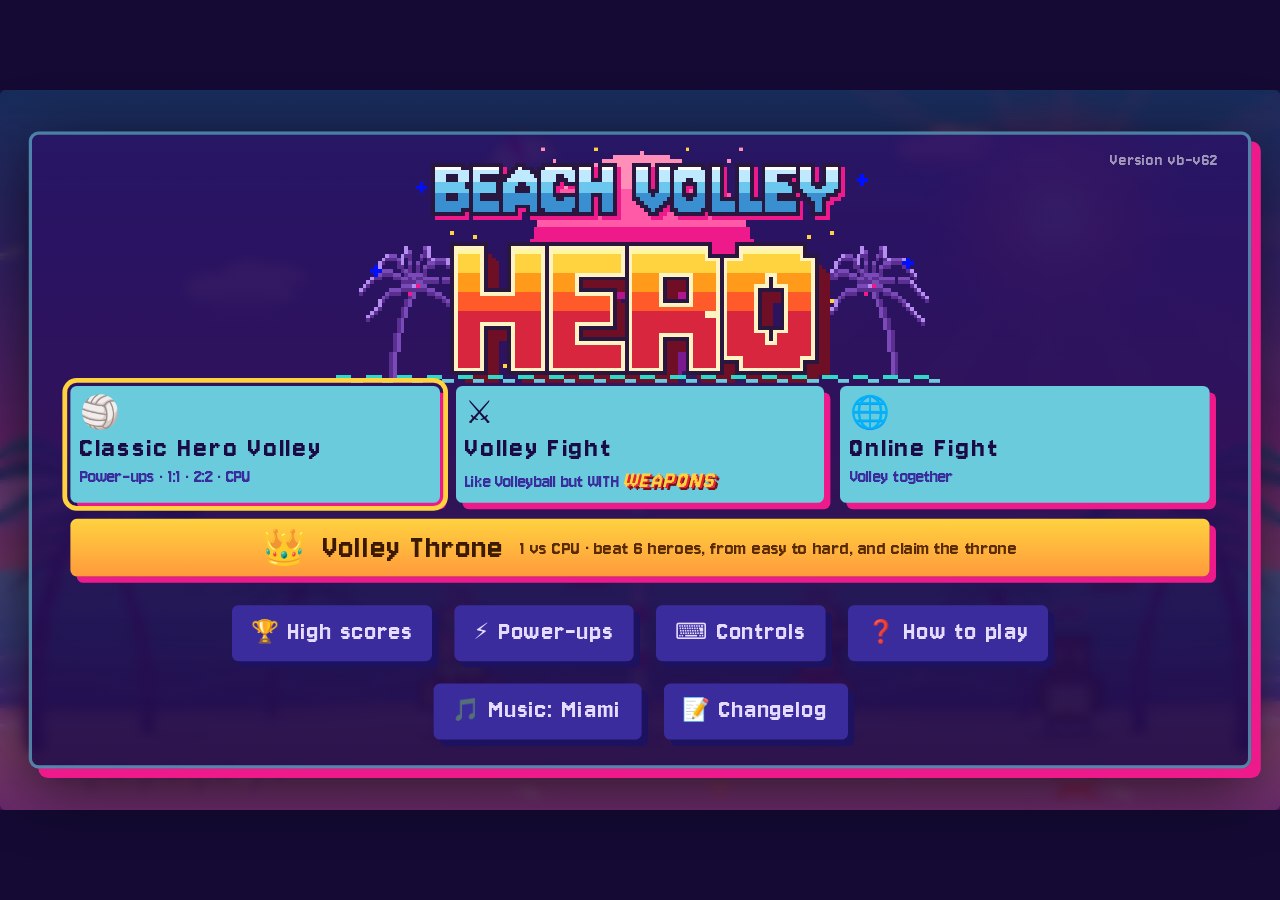
<file: index.html>
<!DOCTYPE html>
<html lang="en">
<head>
<meta charset="utf-8">
<meta name="viewport" content="width=device-width, initial-scale=1, viewport-fit=cover">
<title>Beach Volley Hero</title>
<meta name="theme-color" content="#2b1068">
<link rel="manifest" href="manifest.webmanifest">
<link rel="icon" href="icons/icon.svg" type="image/svg+xml">
<link rel="apple-touch-icon" href="icons/icon-192.png">
<link rel="stylesheet" href="style.css">
</head>
<body>
<div id="stage">
  <canvas id="game" width="800" height="450"></canvas>

  <!-- Main menu -->
  <div id="menu" class="overlay">
    <div class="panel">
      <h1><img src="icons/logo.png" alt="Beach Volley Hero" width="640" height="248"></h1>
      <div class="modes">
        <button data-rules="classic"><span class="mi">🏐</span><b>Classic Hero Volley</b><small>Power-ups · 1:1 · 2:2 · CPU</small></button>
        <button data-rules="fight"><span class="mi">⚔️</span><b>Volley Fight</b><small>Like Volleyball but WITH <span class="hot">WEAPONS</span></small></button>
        <button id="btnOnline"><span class="mi">🌐</span><b>Online Fight</b><small>Volley together</small></button>
        <button id="btnThrone" class="throne"><span class="mi">👑</span><b>Volley Throne</b><small>1 vs CPU · beat 6 heroes, from easy to hard, and claim the throne</small></button>
      </div>
      <div class="row">
        <button id="btnScores" class="ghost">🏆 High scores</button>
        <button id="btnPowerups" class="ghost">⚡ Power-ups</button>
        <button id="btnControls" class="ghost">⌨ Controls</button>
        <button id="btnHowto" class="ghost">❓ How to play</button>
        <button id="btnInstall" class="ghost" hidden>⬇ Install</button>
      </div>
      <div class="row"><button id="btnMusic" class="ghost">🎵 Music: Miami</button><button id="btnChangelog" class="ghost">📝 Changelog</button></div>
      <div id="padBadge" class="padstatus" hidden></div>
      <div id="buildInfo" class="build"></div>
    </div>
  </div>

  <!-- Mode select (Classic Hero Volley / Volley Fight) -->
  <div id="modeSel" class="overlay" hidden>
    <div class="panel">
      <h2 id="modeTitle">Classic Hero Volley</h2>
      <p class="sub" id="modeSub"></p>
      <div class="modes">
        <button data-mode="duel"><span class="mi">🥊</span><b>1 : 1</b><small>Local duel</small></button>
        <button data-mode="team"><span class="mi">🤝</span><b>2 : 2</b><small>Team vs CPU</small></button>
        <button data-mode="solo"><span class="mi">🤖</span><b>1 vs CPU</b><small>Play solo</small></button>
      </div>
      <div class="opts">
        <div class="opt"><span>CPU level</span>
          <select id="level" hidden><option value="easy">Easy</option><option value="normal" selected>Normal</option><option value="hard">Hard</option></select>
          <div class="seg" data-for="level"></div>
        </div>
        <div class="opt"><span>Points to win</span>
          <select id="target" hidden><option value="5">5</option><option value="11" selected>11</option><option value="15">15</option></select>
          <div class="seg" data-for="target"></div>
        </div>
      </div>
      <div class="row"><button id="btnModeBack" class="ghost">Back</button></div>
    </div>
  </div>

  <!-- Player names / hero select -->
  <div id="setup" class="overlay" hidden>
    <div class="panel" id="setupPanel">
      <h2 id="setupTitle">Choose your hero</h2>
      <div class="fields cols" id="setupFields">
        <div id="row1" class="pcard c1">
          <div class="pbanner"><b id="lbl1">Player 1</b><small id="hint1"></small></div>
          <div class="pname"><canvas class="prev" id="prev1" width="36" height="36"></canvas>
            <input id="name1" maxlength="12" autocomplete="off" spellcheck="false" placeholder="Name"></div>
          <div class="look" id="look1"></div>
        </div>
        <div id="row2" class="pcard c2">
          <div class="pbanner"><b id="lbl2">Player 2</b><small id="hint2"></small></div>
          <div class="pname"><canvas class="prev" id="prev2" width="36" height="36"></canvas>
            <input id="name2" maxlength="12" autocomplete="off" spellcheck="false" placeholder="Name"></div>
          <div class="look" id="look2"></div>
        </div>
      </div>
      <div class="row">
        <button id="btnStart">Fight!</button>
        <button id="btnSetupBack" class="ghost">Back</button>
      </div>
    </div>
  </div>

  <!-- Stage select (step after the hero select) -->
  <div id="stageSel" class="overlay" hidden>
    <div class="panel">
      <h2>Choose the stage</h2>
      <div class="stages" id="stageTiles">
        <button type="button" data-stage="beach" data-k="stage:beach"><canvas class="sp" width="200" height="112"></canvas><b>Beach</b><small>The classic</small></button>
        <button type="button" data-stage="moon" data-k="stage:moon"><canvas class="sp" width="200" height="112"></canvas><b>Moon Station</b><small>Low gravity</small></button>
        <button type="button" data-stage="water" data-k="stage:water"><canvas class="sp" width="200" height="112"></canvas><b>Underwater</b><small>Slow and heavy</small></button>
        <button type="button" data-stage="doner" data-k="stage:doner"><canvas class="sp" width="200" height="112"></canvas><b>Döner Shop</b><small>Spit as the net</small></button>
        <button type="button" data-stage="hole" data-k="stage:hole"><canvas class="sp" width="200" height="112"></canvas><b>Black Hole Arena</b><small>Pulls the ball</small></button>
        <button type="button" data-stage="random" data-k="stage:random"><canvas class="sp" width="200" height="112"></canvas><b>Random</b><small>Surprise me</small></button>
      </div>
      <div class="row">
        <button id="btnStageGo">Fight!</button>
        <button id="btnStageBack" class="ghost">Back</button>
      </div>
    </div>
  </div>

  <!-- Online lobby -->
  <div id="online" class="overlay" hidden>
    <div class="panel small-panel">
      <h2>🌐 Online 1 : 1</h2>
      <div class="fields single" id="onFields">
        <div class="pcard c1">
          <div class="pbanner"><b>You</b><small>A D · W · Ctrl (or arrow keys)</small></div>
          <div class="pname"><canvas class="prev" id="prevOn" width="36" height="36"></canvas>
            <input id="onName" maxlength="12" autocomplete="off" spellcheck="false" placeholder="Name"></div>
          <div class="look" id="onLook"></div>
        </div>
      </div>
      <div id="onChoose">
        <div class="opts">
          <div class="opt"><span>Rules</span>
            <select id="onRules" hidden><option value="classic">Classic</option><option value="fight" selected>Volley Fight</option></select>
            <div class="seg" data-for="onRules"></div>
          </div>
          <div class="opt"><span>Points to win</span>
            <select id="onTarget" hidden><option value="5">5</option><option value="11" selected>11</option><option value="15">15</option></select>
            <div class="seg" data-for="onTarget"></div>
          </div>
          <div class="opt"><span>Stage</span>
            <select id="onStage" hidden><option value="beach">Beach</option><option value="moon">Moon</option><option value="water">Water</option><option value="doner">Döner</option><option value="hole">Hole</option><option value="random">Random</option></select>
            <div class="seg" data-for="onStage"></div>
          </div>
        </div>
        <div class="row">
          <button id="btnCreate">Create room</button>
          <input id="onCodeIn" class="codein" maxlength="4" autocomplete="off" spellcheck="false" placeholder="CODE">
          <button id="btnJoin">Join</button>
        </div>
      </div>
      <div id="onWait" hidden>
        <div class="bigcode" id="onCode">····</div>
        <div class="row"><button id="btnShare" class="ghost">Share invite link</button></div>
      </div>
      <p id="onStatus" class="sub"></p>
      <div class="row"><button id="btnOnBack" class="ghost">Back</button></div>
    </div>
  </div>

  <!-- High scores -->
  <div id="scores" class="overlay" hidden>
    <div class="panel">
      <h2>🏆 High scores</h2>
      <p class="sub">Wins against the CPU · points = lead × 100 × level factor + longest rally × 10</p>
      <ol id="scoreList"></ol>
      <p id="duelStats" class="sub"></p>
      <div class="row">
        <button id="btnScoresBack">Back</button>
        <button id="btnScoresClear" class="ghost">Reset</button>
      </div>
    </div>
  </div>

  <!-- Power-up overview -->
  <div id="powerups" class="overlay" hidden>
    <div class="panel">
      <h2>⚡ Power-ups</h2>
      <p class="sub">Every 30 s each player gets one falling from the sky – catch it (max. 3 stored), then press Ctrl (phone: the ⚡ button) to use it.</p>
      <div id="puList" class="pulist"></div>
      <div class="row"><button id="btnPowerupsBack">Back</button></div>
    </div>
  </div>

  <!-- Controls -->
  <div id="controls" class="overlay" hidden>
    <div class="panel">
      <h2>⌨ Controls</h2>
      <div class="keys">
        <div><b>Player 1</b> <kbd>A</kbd><kbd>D</kbd> move · <kbd>W</kbd> jump · <kbd>Ctrl</kbd> power-up / weapon</div>
        <div><b>Player 2</b> <kbd>←</kbd><kbd>→</kbd> move · <kbd>↑</kbd> jump · <kbd>Right Ctrl</kbd> power-up / weapon</div>
        <div><b>1 vs CPU</b> WASD <i>or</i> arrow keys</div>
        <div><b>📱 Phone / tablet</b> on-screen buttons while you play: <kbd>◀</kbd><kbd>▶</kbd> move · <kbd>▲</kbd> jump · <kbd>⚡</kbd> use power-up · <kbd>⏸</kbd> menu. They always control Player 1 – hold the phone sideways.</div>
        <div><b>🎮 Controller</b> <span id="padState" class="padstate"></span><br><kbd>Left stick</kbd> / <kbd>D-pad</kbd> move · <kbd>A</kbd> jump · <kbd>RT</kbd> (or <kbd>RB</kbd>) power-up / weapon · <kbd>Start</kbd> pause menu (Resume / Quit to menu) · <kbd>Select</kbd> pause menu with “Quit to menu” ready. In menus: stick / D-pad move, <kbd>A</kbd> select, <kbd>B</kbd> back. Controller 1 plays Player 1, controller 2 plays Player 2.</div>
        <div class="small"><kbd>Shift</kbd> works instead of Ctrl (Ctrl+W closes the browser tab!).</div>
        <div class="small"><kbd>P</kbd> / <kbd>Esc</kbd> pause · <kbd>M</kbd> all sound · <kbd>N</kbd> music · <kbd>F</kbd> fullscreen · <kbd>1</kbd>–<kbd>3</kbd> pick in the menus · arrow keys + Enter move through all menus</div>
      </div>
      <div class="row"><button id="btnControlsBack">Back</button></div>
    </div>
  </div>

  <!-- Änderungsprotokoll (deutsch, per Dreifachklick auf die Version im Hauptmenü) -->
  <div id="changelog" class="overlay" hidden>
    <div class="panel">
      <h2>🛠 Änderungsprotokoll</h2>
      <div id="changelogBody" class="clog"></div>
      <div class="row"><button id="btnChangelogBack" class="ghost">Zurück</button></div>
    </div>
  </div>

  <!-- How to play -->
  <div id="howto" class="overlay" hidden>
    <div class="panel">
      <h2>❓ How to play</h2>
      <ul class="howto">
        <li><b>Goal:</b> be the first team to reach the target score (5, 11 or 15 – your choice in the menu).</li>
        <li><b>Serve scoring:</b> only the serving team scores. If the other team wins the rally, it is a side-out and they serve next.</li>
        <li><b>A rally ends</b> when the ball touches the sand on one side. The team on the other side wins it.</li>
        <li><b>Three touches:</b> each team may hit the ball up to 3 times in a row. A 4th touch is a fault.</li>
        <li><b>Somersault:</b> press jump again while you are in the air for a flip – once per jump, then you have to touch the ground again. A ball you hit during the somersault flies straight at your opponents.</li>
        <li><b>Serve:</b> the ball hangs in the air for a moment and then drops by itself – but you can hit it right away.</li>
        <li><b>Modes:</b> 1 : 1 on one keyboard, 2 : 2 with two humans against two CPU heroes, or 1 : 1 against the CPU (Easy / Normal / Hard).</li>
        <li><b>Phone:</b> play sideways. Use the buttons at the bottom: ◀ ▶ to move, ▲ to jump, ⚡ for power-ups, ⏸ for the menu. Add the game to your home screen (Install) for full screen.</li>
        <li><b>Figures:</b> before each match pick your name, hero (Pixel Hero, Cyborg, Cowboy, Ninja, Kebabi the doner kebab, Adventurer, Santa, McRib the burger, Transformer the car, Cloudy the thundercloud, Gagari the astronaut or Kindi the chocolate bar) and colour (swimwear, paint or wrapper).</li>
        <li><b>Stages:</b> pick the arena after choosing your hero (or Random). <b>Beach</b> is the classic. <b>Moon Station</b> has low gravity – long, floaty jumps and rallies. <b>Underwater</b> is slow and heavy: everything moves more slowly and the ball drifts. <b>Döner Shop</b> has the same physics as the beach – the net is a rotating doner spit and a chef slices away next to it. <b>Black Hole Arena</b> has a black hole above the net that gently pulls the ball towards it. In the Volley Throne the first five rounds use random stages and the final is fought in the Black Hole Arena.</li>
        <li><b>Online:</b> one player creates a room and shares the 4-letter code (or the invite link), the other joins. The host's browser runs the game, so the host should keep the tab in the foreground.</li>
        <li><b>Power-ups:</b> every 30 s each player gets one falling from the sky. Catch it with your hero (3 can be stored), then press Ctrl to use it. See the Power-ups page for what they do.</li>
        <li><b>Volley Throne:</b> a single-player climb in Volley Fight rules. You face 6 random heroes one after another, each CPU stronger than the last (first to 5 points, the final first to 7). Lose a fight and you start again from the bottom – win all six and you claim the throne.</li>
        <li><b>Volley Fight:</b> choose “Volley Fight” under Rules. Every hero has a weapon – two kinds. <b>Melee</b> – press the special key (Ctrl / ⚡) to swing; the weapon aims at the ball by itself and, if the ball is in reach, smashes it away faster than a normal hit (one of your 3 touches). Each weapon differs: Pixel Hero's <b>sword</b> is the all-rounder, Kebabi's <b>doner knife</b> and the Ninja's <b>katana</b> are the fastest and flattest with a short recharge, the Adventurer's <b>lasso</b> reaches very far and lobs the ball high, Santa's <b>birch rod</b> makes the ball dip steeply behind the net, Kindi's <b>baseball bat</b> hits as flat and fast as the katana, and the Transformer <b>kicks</b> the ball up and forward from below. <b>Ranged</b> (Cyborg shotgun: 3 pellets, slow to reload · Cowboy revolver: 1 bullet, fires again quickly · McRib's <b>gherkin cannon</b>: slices that bend the ball · Gagari's <b>black hole cannon</b>: a hit makes the ball vanish and drop from the sky at a random spot on the opponents' side): the weapon <i>auto-aims</i> at the ball: press the special key to fire at it (Cloudy: lightning in all directions). Shots fly over the net. A hit speeds up a ball that is flying to your opponents and slows down one that is coming at you; shots are not touches. <b>Cloudy</b> is the exception: no aiming – one key press sends lightning bolts in all directions at once, and they bend the ball. Weapons need time to recharge (bar under the name). There are no power-ups in this mode.</li>
        <li><b>High scores:</b> wins against the CPU count – points = lead × 100 × level factor + longest rally × 10.</li>
      </ul>
      <div class="row"><button id="btnHowtoBack">Back</button></div>
    </div>
  </div>

  <!-- Touch controls (phones / tablets) -->
  <div id="touch" hidden>
    <div class="tgroup tl">
      <button class="tb" data-k="TouchLeft" aria-label="Move left"><span>◀</span><small>LEFT</small></button>
      <button class="tb" data-k="TouchRight" aria-label="Move right"><span>▶</span><small>RIGHT</small></button>
    </div>
    <button class="tb tp" id="btnTouchPause" aria-label="Menu"><span>⏸</span></button>
    <div class="tgroup tr">
      <button class="tb" data-k="TouchSpecial" aria-label="Use power-up"><span>⚡</span><small>POWER-UP</small></button>
      <button class="tb big" data-k="TouchJump" aria-label="Jump"><span>▲</span><small>JUMP</small></button>
    </div>
  </div>

  <!-- Pause -->
  <div id="pause" class="overlay" hidden>
    <div class="panel small-panel">
      <h2 id="pauseTitle">Paused</h2>
      <div class="row">
        <button id="btnResume">Resume</button>
        <button id="btnQuit" class="ghost">Quit to menu</button>
      </div>
      <p class="sub padhint">🎮 Start / B: resume · A: select</p>
    </div>
  </div>

  <!-- Match over -->
  <div id="over" class="overlay" hidden>
    <div class="panel small-panel">
      <h2 id="overTitle"></h2>
      <p id="overInfo" class="sub"></p>
      <p id="overQuote" class="quote"></p>
      <p id="overRank" class="rank"></p>
      <div class="row">
        <button id="btnAgain">Play again</button>
        <button id="btnMenu" class="ghost">Menu</button>
      </div>
    </div>
  </div>
</div>
<div id="rotate">↻ Turn your phone sideways for a bigger game</div>
<script src="vendor/peerjs.min.js"></script>
<script src="engine.js"></script>
<script src="scene.js"></script>
<script src="net.js"></script>
<script src="version.js"></script>
<script src="app.js"></script>
</body>
</html>
</file>
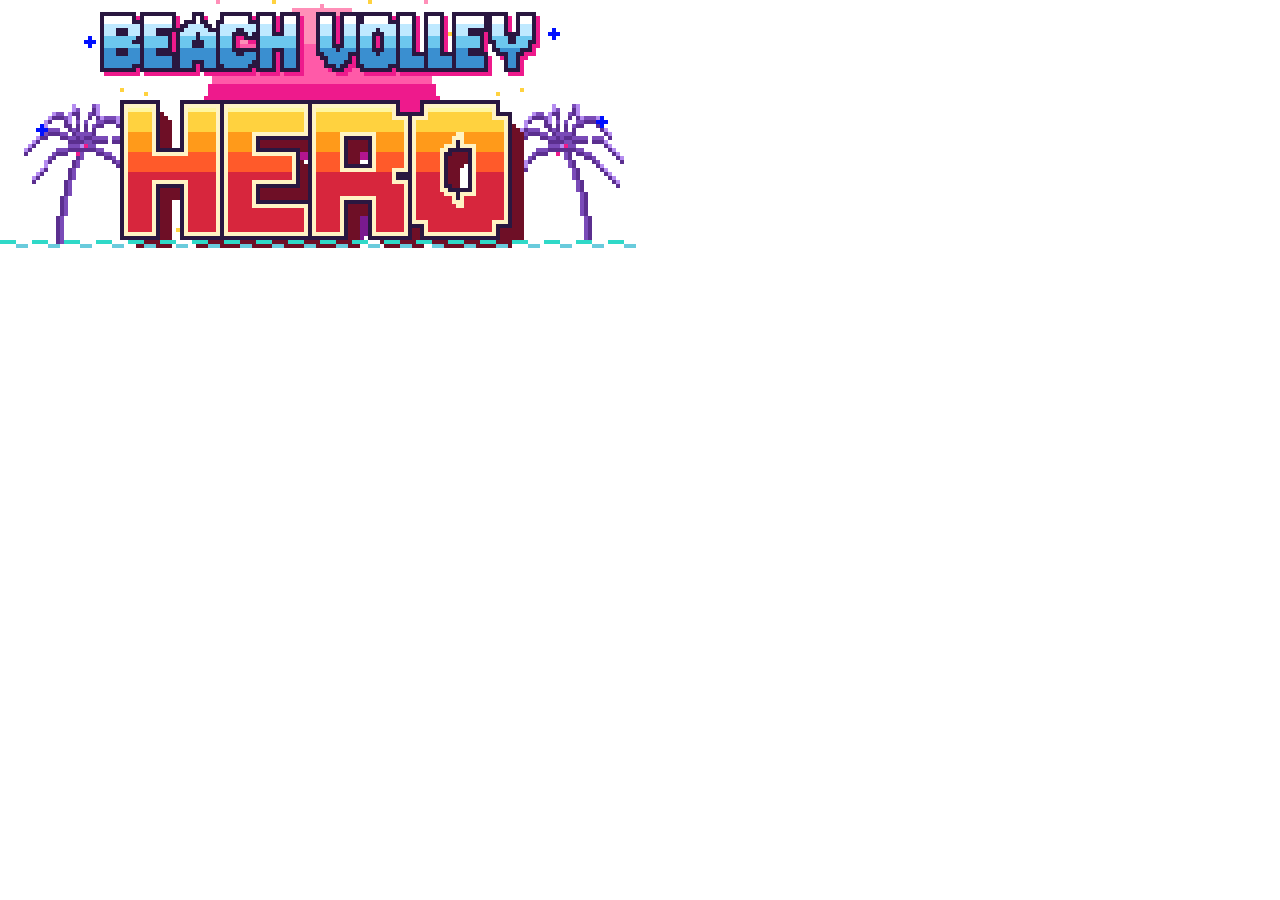
<file: tools/logo_pixel.html>
<!doctype html><meta charset="utf-8">
<style>
@font-face{font-family:"Jersey 10";src:url("../vendor/fonts/jersey-10-latin-400-normal.woff2") format("woff2")}
html,body{margin:0;background:transparent}
canvas{display:block;image-rendering:pixelated;width:640px;height:248px}
</style>
<canvas id="c" width="160" height="62"></canvas>
<script>
/* "BEACH VOLLEY HERO" as pixel art on a 160x62 grid (shown 4x, transparent background). Rendered by tools/make_logo_pixel.py -> icons/logo.png */
const W = 160, H = 62, cv = document.getElementById('c'), g = cv.getContext('2d');
const grid = Array.from({ length: H }, () => Array(W).fill(null));
const put = (x, y, c) => { x = Math.round(x); y = Math.round(y); if (x >= 0 && y >= 0 && x < W && y < H) grid[y][x] = c; };
const rect = (x, y, w, h, c) => { for (let j = 0; j < h; j++) for (let i = 0; i < w; i++) put(x + i, y + j, c); };
function line(x0, y0, x1, y1, c) { const n = Math.max(Math.abs(x1 - x0), Math.abs(y1 - y0)); for (let i = 0; i <= n; i++) put(x0 + (x1 - x0) * i / (n || 1), y0 + (y1 - y0) * i / (n || 1), c); }

/* text -> boolean mask (hard edges: alpha threshold) */
function mask(str, size, x, y, sh) {
  const t = document.createElement('canvas'); t.width = W; t.height = H; const c = t.getContext('2d');
  c.font = size + 'px "Jersey 10"'; c.textBaseline = 'alphabetic'; c.fillStyle = '#000';
  const w = c.measureText(str).width; c.fillText(str, x < 0 ? Math.round((W - w) / 2) : x, y);
  const d = c.getImageData(0, 0, W, H).data, m = Array.from({ length: H }, () => Array(W).fill(false));
  for (let j = 0; j < H; j++) for (let i = 0; i < W; i++) {
    if (d[(j * W + i) * 4 + 3] >= 110) { const ox = sh ? Math.floor((y - j) / sh) : 0; const xi = i + ox; if (xi >= 0 && xi < W) m[j][xi] = true; }
  }
  return m;
}
const dil = (m, r) => { const o = m.map(r_ => r_.slice()); for (let j = 0; j < H; j++) for (let i = 0; i < W; i++) if (m[j][i]) for (let b = -r; b <= r; b++) for (let a = -r; a <= r; a++) { const x = i + a, y = j + b; if (x >= 0 && y >= 0 && x < W && y < H) o[y][x] = true; } return o; };
const paint = (m, f) => { for (let j = 0; j < H; j++) for (let i = 0; i < W; i++) if (m[j][i]) put(i, j, f(i, j)); };
const shift = (m, dx, dy) => { const o = Array.from({ length: H }, () => Array(W).fill(false)); for (let j = 0; j < H; j++) for (let i = 0; i < W; i++) if (m[j][i] && i + dx < W && j + dy < H && i + dx >= 0 && j + dy >= 0) o[j + dy][i + dx] = true; return o; };
const OUT = '#2a1740';

function drawAll() {
  // sun: a big disc behind the title, retro stripes cut into its lower half
  const cx = 80, cy = 31, R = 30, bands = [[0, '#ff8fb8'], [10, '#ff5aa8'], [20, '#ee1a8c'], [32, '#b3158f'], [46, '#7a1a8f']];
  for (let j = cy - R; j <= cy + R; j++) for (let i = cx - R; i <= cx + R; i++) {
    const dx = i - cx, dy = j - cy; if (dx * dx + dy * dy > R * R) continue;
    const row = j - (cy - R); let col = bands[0][1]; for (const [s, c] of bands) if (row >= s) col = c;
    const cut = [[34, 1], [39, 2], [44, 3], [49, 4]].some(([s, h]) => row >= s && row < s + h);
    if (!cut) put(i, j, col);
  }
  // sun rays as dotted pixels outside the disc
  for (let a = 0; a < 24; a++) { const ang = a / 24 * Math.PI * 2; for (const r of [R + 4, R + 8]) { const x = cx + Math.cos(ang) * r * 1.35, y = cy + Math.sin(ang) * r * 0.95; if (y < H - 4) put(x, y, a % 2 ? '#ffd23f' : '#ff8fb8'); } }

  // palms (small silhouettes at both sides)
  function palm(x, flip) {
    const f = flip, bx = x, topX = x + 6 * f, topY = 36;
    for (let y = 60; y >= topY; y--) { const t = (60 - y) / (60 - topY); const px = Math.round(bx + 6 * f * t * t); put(px, y, '#5b2f8f'); put(px + 1, y, '#5b2f8f'); put(px + (f > 0 ? 1 : 0), y, '#7a4bb8'); }
    // fronds: arcs that rise and then droop
    [[-14, -8], [-10, -13], [-3, -15], [5, -15], [12, -12], [15, -6], [-12, -1], [14, 0]].forEach(([dx, dy], k) => {
      for (let i = 0; i <= 14; i++) { const t = i / 14; const x = topX + dx * t, y = topY + dy * Math.sin(Math.PI * t * 0.55) + 9 * t * t; put(x, y, '#7a4bb8'); put(x, y + 1, '#5b2f8f'); if (i > 9) put(x, y, '#b58cf0'); }
    });
    put(topX, topY, '#b58cf0'); put(topX + 1, topY, '#ee1a8c'); put(topX - 1, topY + 2, '#ee1a8c');
  }
  palm(14, 1); palm(146, -1);

  // BEACH VOLLEY (cyan-white chrome with pink shadow) and HERO (fire gradient with dark red extrusion)
  const m1 = mask('BEACH VOLLEY', 23, -1, 17, 0);
  paint(shift(dil(m1, 1), 1, 1), () => '#ee1a8c');
  paint(dil(m1, 1), () => OUT);
  paint(m1, (i, j) => (j < 6 ? '#ffffff' : j < 9 ? '#bfe9ff' : j < 12 ? '#6cc7ee' : '#3a8fd0'));
  const m2 = mask('HERO', 58, -1, 58, 0);
  let ext = m2; for (let k = 4; k >= 1; k--) paint(shift(dil(m2, 1), k, k), () => '#6e0f26');
  paint(dil(m2, 2), () => OUT);
  paint(dil(m2, 1), () => '#fff3c4');
  paint(m2, (i, j) => (j < 28 ? '#fff6a0' : j < 33 ? '#ffd23f' : j < 38 ? '#ff9a1a' : j < 43 ? '#ff5a2a' : '#d7263d'));

  // waves
  for (let i = 0; i < W; i++) { const y = 60 + (Math.floor(i / 4) % 2); if (i % 8 < 5) put(i, y, '#2fd9c8'); if ((i + 4) % 8 < 3) put(i, 61, '#69cbdc'); }
  // sparkles
  [[22, 10], [138, 8], [150, 30], [10, 32]].forEach(([x, y]) => { put(x, y, '#fff'); put(x - 1, y, '#fff'); put(x + 1, y, '#fff'); put(x, y - 1, '#fff'); put(x, y + 1, '#fff'); });
}
document.fonts.load('40px "Jersey 10"').then(() => {
  drawAll();
  const img = g.createImageData(W, H);
  for (let j = 0; j < H; j++) for (let i = 0; i < W; i++) { const c = grid[j][i]; if (!c) continue; const n = parseInt(c.slice(1), 16), o = (j * W + i) * 4; img.data[o] = n >> 16; img.data[o + 1] = (n >> 8) & 255; img.data[o + 2] = n & 255; img.data[o + 3] = 255; }
  g.putImageData(img, 0, 0); document.body.dataset.ready = '1';
});
</script>
</file>
<file: style.css>
*{box-sizing:border-box;-webkit-tap-highlight-color:transparent}
@font-face{font-family:'Jersey 10';font-weight:100 900;font-display:swap;size-adjust:122%;src:url(vendor/fonts/jersey-10-latin-400-normal.woff2) format('woff2')}
html,body{margin:0;height:100%;background:#140a33;color:#fff;font-family:"Jersey 10",system-ui,-apple-system,"Segoe UI",Roboto,sans-serif;overflow:hidden;touch-action:manipulation;-webkit-user-select:none;user-select:none}
input{-webkit-user-select:text;user-select:text}
body{display:flex;align-items:center;justify-content:center}
#stage{position:relative;line-height:0}
canvas{display:block;background:#6f6bdc;border-radius:6px;image-rendering:auto}
#game{image-rendering:pixelated}
/* overlays are laid out like on an 800x450 stage and scaled with the canvas (--k set in resize()), so nothing is cut off on small screens */
.overlay{position:absolute;left:0;top:0;width:800px;height:450px;transform:scale(var(--k,1));transform-origin:0 0;display:flex;align-items:center;justify-content:center;background:linear-gradient(rgba(20,8,55,.78),rgba(70,15,90,.72));backdrop-filter:blur(3px);line-height:1.35;padding:8px}
.overlay[hidden]{display:none}
.panel{background:linear-gradient(#2b1068,#1a0a45);border:2px solid #69cbdc99;border-radius:6px;padding:16px 20px;max-width:640px;width:100%;max-height:100%;overflow:auto;box-shadow:6px 6px 0 #ee1a8c,0 10px 40px #000a;text-align:center}
.small-panel{max-width:380px}
h1{margin:0 auto;max-width:330px;line-height:0}
h1 img{display:block;width:100%;height:auto;filter:drop-shadow(0 0 10px #69cbdc55)}
h2{margin:0 0 6px;font-size:clamp(24px,4.4vw,34px);font-style:italic;color:#ffd23f;letter-spacing:1px;-webkit-text-stroke:1px #1a0a2e;paint-order:stroke fill;text-shadow:3px 3px 0 #e8222f}
.sub{margin:4px 0 10px;color:#c9b8ff;letter-spacing:.5px;font-size:clamp(11px,1.8vw,14px)}
.modes{display:grid;grid-template-columns:repeat(3,1fr);gap:10px;margin:8px 0}
button{font:inherit;font-weight:700;color:#1a0a45;background:#69cbdc;border:0;border-radius:4px;padding:10px 14px;cursor:pointer;box-shadow:4px 4px 0 #ee1a8c;transition:transform .05s;letter-spacing:1px}
button:hover{background:#8fe0ee}
button:active{transform:translate(3px,3px);box-shadow:1px 1px 0 #ee1a8c}
button.ghost{background:#3b2c9e;color:#e6dcff;box-shadow:4px 4px 0 #1d1260}
button.ghost:hover{background:#4d3bc0}
.modes button{display:flex;flex-direction:column;gap:4px;padding:12px 8px}
.modes b{font-size:18px}
.modes small{font-size:12px;color:#3b2c9e;line-height:1.2;text-transform:none;letter-spacing:0;font-weight:600}
.opts,.row{display:flex;gap:14px;justify-content:center;flex-wrap:wrap;margin:8px 0}
label{font-size:14px;color:#d9ccff;display:flex;gap:8px;align-items:center}
select,input{font:inherit;padding:6px 8px;border-radius:4px;border:1px solid #69cbdc88;background:#140a33;color:#fff}
input{width:70%;text-align:center;font-size:18px}
.keys{margin-top:10px;font-size:clamp(11px,1.7vw,13px);color:#e3d9ff;text-align:left;display:grid;gap:4px;background:#140a3399;border-left:3px solid #ee1a8c;border-radius:4px;padding:8px 10px}
.padstatus{margin:2px 0 0;font-size:13px;color:#8dffb8;letter-spacing:.5px}
.padstate{font-weight:700}
.padhint{display:none;margin:4px 0 0;font-size:13px;color:#8dffb8}
.haspad .padhint{display:block}
.padstate.on{color:#8dffb8}
.padstate.off{color:#b6a5ee}
.opts{align-items:flex-start}
.opt{display:flex;flex-direction:column;align-items:center;gap:6px;color:#d9ccff;font-size:15px}
.seg{display:flex;gap:6px}
.seg button{min-width:58px;height:30px;margin:3px;padding:0 12px;border:0;border-radius:0;background:#140a33;color:#d9ccff;font-size:16px;letter-spacing:0;font-weight:400;
  box-shadow:0 -2px 0 #69cbdc,0 2px 0 #69cbdc,-2px 0 0 #69cbdc,2px 0 0 #69cbdc}
.seg button:hover{background:#2b1a73}
.seg button:active{transform:none}
.seg button.sel{background:#ee1a8c;color:#fff;box-shadow:0 -2px 0 #fff,0 2px 0 #fff,-2px 0 0 #fff,2px 0 0 #fff}
.keys .small{color:#b6a5ee;font-size:clamp(10px,1.5vw,12px)}
kbd{background:#69cbdc;color:#1a0a45;border-radius:3px;padding:1px 6px;margin:0 2px;font:700 12px ui-monospace,monospace;box-shadow:2px 2px 0 #ee1a8c}
ol{text-align:left;margin:8px auto;padding-left:34px;max-width:480px;font-size:clamp(13px,2vw,16px)}
ol li{padding:3px 0;border-bottom:1px solid #ffffff14}
ol li .sc{float:right;color:#ff6fc0;font-weight:700}
ol li small{color:#b6a5ee}
.fields{display:grid;gap:10px;margin:10px 0}
.fields label{display:grid;gap:4px;text-align:left;color:#d9ccff}
.fields label[hidden]{display:none}
.pcol{display:grid;gap:6px;min-width:0;text-align:left}
canvas.prev{width:88px;height:88px;image-rendering:pixelated;background:linear-gradient(#6f6bdc,#f066b8 70%,#ffc3a8);border:2px solid #69cbdc;border-radius:4px}
.look{display:grid;gap:6px}
.lrow{display:flex;flex-wrap:wrap;gap:6px;align-items:center}
.look .sw{position:relative;width:24px;height:24px;margin:3px;padding:0;border:0;border-radius:0;cursor:pointer;
  box-shadow:inset 0 -4px 0 #0000003a,inset -4px 0 0 #00000022,0 -2px 0 #2a1740,0 2px 0 #2a1740,-2px 0 0 #2a1740,2px 0 0 #2a1740}
.look .sw::before{content:'';position:absolute;left:4px;top:4px;width:6px;height:6px;background:#ffffff80}
.look .sw.sel{box-shadow:inset 0 -4px 0 #0000003a,inset -4px 0 0 #00000022,0 -2px 0 #fff,0 2px 0 #fff,-2px 0 0 #fff,2px 0 0 #fff,0 -4px 0 #ee1a8c,0 4px 0 #ee1a8c,-4px 0 0 #ee1a8c,4px 0 0 #ee1a8c}
.look .sw.taken{opacity:.25;cursor:not-allowed}
.look .sw:active{transform:none}
.look .sw:hover:not(.taken){filter:brightness(1.12)}
.look .gap{flex:1}
.fields .t small{color:#b6a5ee;font-size:11px}
.fields input{width:100%;text-align:left;font-size:17px}
.pulist{display:grid;gap:8px;margin:8px 0;text-align:left}
.pucard{display:grid;grid-template-columns:56px 1fr;gap:12px;align-items:center;background:#140a3399;border-left:3px solid #ee1a8c;border-radius:4px;padding:8px 10px}
.pucard canvas{width:56px;height:56px;background:#2b1068;border-radius:50%;border:2px solid #69cbdc}
.pucard b{color:#69cbdc;letter-spacing:1px;font-size:15px}
.pucard span{display:block;color:#e3d9ff;font-size:13px;line-height:1.3}
.pucard i{color:#ff6fc0;font-style:normal;font-weight:700}
.howto{text-align:left;margin:8px 0;padding:0;list-style:none;display:grid;gap:5px;font-size:clamp(12px,1.8vw,13px);color:#e3d9ff}
.howto li{background:#140a3399;border-left:3px solid #69cbdc;border-radius:4px;padding:6px 10px;line-height:1.35}
.howto b{color:#69cbdc}
.rank{margin:0 0 8px;color:#ff6fc0;font-weight:700;min-height:1em}
/* online lobby */
.bigcode{font-size:clamp(36px,9vw,56px);font-weight:900;letter-spacing:.35em;padding-left:.35em;color:#69cbdc;text-shadow:3px 3px 0 #ee1a8c;margin:6px 0}
#menu .row button{padding:8px 12px;font-size:14px}
.bigcode{font-size:48px!important;margin:2px 0!important}
input.codein{width:7em;letter-spacing:.3em;font-weight:800}
#onStatus{min-height:1.4em}
button:focus-visible,input:focus-visible,select:focus-visible{outline:3px solid #ffd23f;outline-offset:2px}
.fields[hidden]{display:none}

/* touch controls (laid out for 800x450 like the overlays) */
#touch{position:absolute;left:0;top:0;width:800px;height:450px;transform:scale(var(--k,1));transform-origin:0 0;pointer-events:none;line-height:1;touch-action:none}
#touch[hidden]{display:none}
.tb{pointer-events:auto;touch-action:none;-webkit-touch-callout:none;display:flex;flex-direction:column;align-items:center;justify-content:center;gap:2px;width:92px;height:92px;padding:0;border-radius:14px;color:#fff;background:rgba(20,8,55,.5);border:3px solid rgba(105,203,220,.75);box-shadow:4px 4px 0 rgba(238,26,140,.6);text-transform:none;letter-spacing:0}
.tb span{font-size:38px;line-height:1}
.tb small{font-size:11px;font-weight:700;color:#bfeaf2;letter-spacing:1px}
.tb.big{width:112px;height:112px}
.tb.on{background:rgba(238,26,140,.7);transform:translate(2px,2px)}
.tgroup{position:absolute;bottom:14px;display:flex;gap:14px;align-items:flex-end}
.tgroup.tl{left:14px}.tgroup.tr{right:14px}
.tb.tp{position:absolute;left:50%;bottom:14px;width:56px;height:56px;margin-left:-28px}
.tb.tp span{font-size:24px}
#rotate{display:none;position:fixed;top:8px;left:0;right:0;text-align:center;font-size:14px;color:#ffe0f4;z-index:5;pointer-events:none}
@media (orientation:portrait) and (pointer:coarse){#rotate{display:block}}

/* menu + hero select */
.modes button{padding:14px 6px;gap:2px}
.modes .mi{font-size:26px;line-height:1.1}
.modes b{font-size:20px}
#setupPanel{max-width:780px}
#setupPanel.solo{max-width:440px}
#online .panel{max-width:460px}
.fields.cols{grid-template-columns:1fr 1fr;gap:12px}
.fields.cols.single,.fields.single{grid-template-columns:1fr;max-width:400px;margin:6px auto}
.pcard{display:grid;gap:8px;background:#140a33bb;border:2px solid #69cbdc44;border-radius:6px;padding:0 10px 10px;text-align:left;min-width:0}
.pcard[hidden]{display:none}
.pbanner{margin:0 -10px;padding:4px 14px 4px 12px;display:flex;justify-content:space-between;align-items:baseline;gap:8px;color:#fff;font-style:italic;clip-path:polygon(0 0,100% 0,calc(100% - 14px) 100%,0 100%)}
.pbanner b{font-size:18px;letter-spacing:1px}
.pbanner small{font-size:12px;color:#ffe9ef;opacity:.9}
.c1 .pbanner{background:linear-gradient(90deg,#e8222f,#a01426)}
.c2 .pbanner{background:linear-gradient(90deg,#2a6ee8,#1a3f9a)}
.pname{display:flex;gap:10px;align-items:center}
.pname input{flex:1;min-width:0;width:auto}
canvas.prev{width:72px;height:72px;flex:none;image-rendering:pixelated;background:linear-gradient(#6f6bdc,#f066b8 70%,#ffc3a8);border:2px solid #69cbdc;border-radius:4px}
.tiles{display:grid;grid-template-columns:repeat(6,minmax(0,1fr));gap:4px}
.look .tile{display:flex;flex-direction:column;align-items:center;gap:2px;padding:3px 2px 4px;background:#140a33;border:2px solid #69cbdc44;border-radius:4px;color:#d9ccff;font-size:13px;box-shadow:none;letter-spacing:0;font-weight:400}
.look .tile span{font-size:12px;white-space:nowrap}
.look .tile canvas{width:72px;height:72px;max-width:100%;image-rendering:pixelated;background:linear-gradient(#6f6bdc,#f066b8 70%,#ffc3a8);border-radius:3px}
.look .tile:hover{background:#2b1a73}
.look .tile.sel{border-color:#ffd23f;background:#2b1a73;color:#fff;box-shadow:0 0 0 2px #e8222f}
#online .look .tile canvas,#online canvas.prev{width:56px;height:56px}
#online .panel{padding:12px 16px}
#online h2{font-size:26px;margin-bottom:0}
#online .sub{margin:2px 0 6px}
#menu .modes b{font-size:18px}
#menu .modes small{font-size:11px}
#menu .row{margin:6px 0}
#online .sub:empty{display:none}
#online .look .tile canvas,#online canvas.prev{width:44px;height:44px}
#online .opts{margin:4px 0}
#online .row{margin:4px 0}

.hot{color:#ffd23f;font-style:italic;font-weight:900;letter-spacing:1px;text-shadow:1px 1px 0 #e8222f,2px 2px 0 #7a0f1c}
.tagline{font-size:clamp(16px,3.2vw,26px);color:#fff;margin:2px 0 10px;font-style:italic;letter-spacing:1px}
.tagline .hot{font-size:1.35em;text-shadow:2px 2px 0 #e8222f,4px 4px 0 #7a0f1c}
.modes small .hot{font-size:13px}
.look .tile .cat{font-size:10px;color:#9be9ff;line-height:1}
.look .tile .cat.melee{color:#ffb86b}
.look .tile{font-size:12px}
.look .tile canvas{width:60px;height:60px}
.look .tile{font-size:11px}
#online .look .tile canvas,#online canvas.prev{width:44px;height:44px}

.hdesc{margin:6px 0 2px;padding:4px 8px;min-height:2.5em;font-size:12px;line-height:1.25;color:#e6dcff;background:#140a33;border-left:3px solid #ffd23f;border-radius:3px;text-align:left;letter-spacing:0}
.hdesc i{color:#9be9ff;font-style:normal;font-size:11px}
#online .hdesc{margin:4px 0 2px;min-height:2.3em}

.look .tile{position:relative}
.look .tile .cat{position:absolute;top:4px;right:4px;font-size:12px;line-height:1;background:#140a33cc;border-radius:3px;padding:1px 2px;color:#fff}
.look .tile span{white-space:nowrap;font-size:11px}
.look .tile canvas{width:54px;height:54px}
#setupPanel h2{margin:0 0 2px}
#setupPanel .fields{margin:4px 0}
#setupPanel .row{margin:4px 0}
#online .look .tile canvas,#online canvas.prev{width:44px;height:44px}
#setupPanel .hdesc{margin:4px 0 2px;min-height:2.4em;padding:3px 8px}
#online h2{font-size:22px;margin:0}
#online .panel{padding:8px 14px}
#online .pbanner{padding:3px 12px}
#online .pname{margin:4px 0}
#online .hdesc{min-height:2.4em;padding:3px 8px;margin:3px 0 2px}
#online .lrow{margin-top:3px}
#online .pbanner{display:none}
.build{font-size:11px;opacity:.65;margin-top:6px;letter-spacing:1px}

/* v33: compact hero select so it fits the 800x450 stage without a scrollbar (TV / big screen first) */
.look .sw{width:20px;height:20px;margin:3px 2px}
.look .sw::before{left:3px;top:3px;width:5px;height:5px}
.lrow{gap:4px;flex-wrap:nowrap}
.look .gap{flex:1 1 0;min-width:2px}
#setupPanel{padding:10px 16px}
#setupPanel h2{font-size:26px;margin:0}
#setupPanel .pcard{gap:5px;padding-bottom:6px}
#setupPanel canvas.prev{width:52px;height:52px}
#setupPanel .look .tile canvas{width:46px;height:46px}
#setupPanel .look{gap:4px}
#setupPanel .hdesc{min-height:2.3em;margin:2px 0}
#setupPanel .pbanner{padding:2px 14px 2px 12px}
#setupPanel .row{margin:2px 0}
#setupPanel .fields{margin:2px 0}
#online .opts{margin:2px 0}
#online .opt{gap:2px}
#setupPanel canvas.prev{width:64px;height:64px}
#setupPanel .look .tile canvas{width:54px;height:54px}
.look .sw{width:22px;height:22px}
#online .panel{padding:6px 14px}
#online .look{gap:3px}

/* v36: wider menus (big screens first), pixel logo blending into the beach scene, 2-column power-up list */
.panel{max-width:748px}
.small-panel{max-width:460px}
#menu .panel{max-width:764px;background:linear-gradient(rgba(43,16,104,.72),rgba(26,10,69,.78));padding:8px 24px 10px}
#menu h1{margin:0 auto;max-width:500px}
#menu h1 img{display:block;margin:0 auto;width:100%;height:auto;image-rendering:pixelated;filter:none}
#menu .modes{gap:14px}
.pulist{grid-template-columns:1fr 1fr;gap:8px 10px}
.pucard{grid-template-columns:48px 1fr}
.pucard canvas{width:48px;height:48px}
.keys{font-size:13px}
#setupPanel.solo{max-width:640px}
#online .panel{max-width:660px}
.howto{grid-template-columns:1fr 1fr;gap:5px 8px;font-size:12px}
.howto li{padding:4px 8px;line-height:1.3}
/* v37: einspaltige Felder füllen das (breitere) Panel */
.fields.cols.single,.fields.single{max-width:none;margin:4px 0}

/* v59: 13 heroes = 7 + 6 tiles, still two rows */
.tiles{grid-template-columns:repeat(7,minmax(0,1fr))}
/* v37: 12 heroes in two rows – compact tiles so the setup screens still fit 800x450 (Steam Deck 1280x800) */
.tiles{gap:3px}
.look .tile{padding:2px 1px 3px;gap:1px}
.look .tile span{font-size:10px}
.look .tile .cat{top:2px;right:2px;font-size:10px}
#setupPanel .look .tile canvas,.look .tile canvas{width:38px;height:38px}
#online .look .tile canvas{width:34px;height:34px}
#setupPanel canvas.prev{width:52px;height:52px}
#online .look .tile canvas{width:28px;height:28px}
#online .hdesc{min-height:1.3em;padding:2px 8px;margin:2px 0}
#online .look{gap:2px}

/* v40: Volley Throne button under the three main modes */
#menu .modes .throne{grid-column:1 / -1;flex-direction:row;align-items:center;justify-content:center;gap:10px;padding:6px 10px;background:linear-gradient(#ffd23f,#ff9a3c);color:#3b1a00}
#menu .modes .throne .mi{font-size:22px}
#menu .modes .throne small{color:#5a2a00;font-size:11px}
#menu h1{max-width:440px}
#menu .modes{margin:4px 0}
/* v41: smaller main category buttons so the rest of the menu moves up */
#menu .modes button:not(.throne){padding:7px 6px;gap:1px}
#menu .modes button:not(.throne) .mi{font-size:20px;line-height:1}
#menu .modes button:not(.throne) b{font-size:16px}
#menu .modes button:not(.throne) small{font-size:10px}
#menu .modes{gap:10px;margin:2px 0}
/* v42: a bit more room between the Volley Throne button and the menu buttons below */
#menu .modes{margin-bottom:18px}
#menu .row{margin-top:14px}
/* v43: version info small in the top right corner of the main menu */
#menu .panel{position:relative}
#menu .build{position:absolute;top:8px;right:14px;margin:0;font-size:9px;letter-spacing:.5px;opacity:.55}
/* v45: smaller logo in the main menu */
#menu h1{max-width:380px}

/* v47: compact option rows in the online lobby (stage row added) */
#online .seg button{height:24px;min-width:44px;padding:0 8px;margin:2px;font-size:14px}
#online .opt{font-size:13px;gap:0}
#online .opts{margin:0}

/* v49: stage select as its own step */
#stageSel .panel{max-width:560px}
.stages{display:grid;grid-template-columns:repeat(3,1fr);gap:10px;margin:10px 0}
.stages button{display:flex;flex-direction:column;align-items:center;gap:2px;padding:10px 6px;background:#140a33;color:#d9ccff;border:0;border-radius:0;box-shadow:0 0 0 2px #69cbdc;font-weight:400}
.stages button .si{font-size:30px;line-height:1.1}
.stages button b{font-size:17px}
.stages button small{font-size:12px;color:#a99be0;letter-spacing:0}
.stages button:hover{background:#2b1a73}
.stages button.sel{background:#ee1a8c;color:#fff;box-shadow:0 0 0 2px #fff}
.stages button.sel small{color:#ffe0f0}
.stages button canvas.sp{width:100%;height:auto;aspect-ratio:200/112;image-rendering:pixelated;display:block;margin-bottom:4px;box-shadow:0 0 0 2px rgba(0,0,0,.4)}
.stages button.sel canvas.sp{box-shadow:0 0 0 2px #fff}
#stageSel .panel{max-width:480px;padding:10px 16px}
#stageSel h2{font-size:26px;margin:0}
.stages{gap:8px;margin:6px 0}
.stages button{padding:6px 5px}
.stages button b{font-size:15px}

/* v53: no on-screen touch buttons while a controller is connected */
body.haspad #touch{display:none !important}

/* v55: German changelog (triple click on the version in the main menu) */
#menu .build{padding:16px 22px;cursor:pointer;user-select:none;-webkit-tap-highlight-color:transparent;touch-action:manipulation;z-index:5;top:-6px;right:-4px}
#changelog .panel{max-width:560px;text-align:left}
#changelog h2{text-align:center;font-size:26px;margin:0 0 4px}
.clog{max-height:340px;overflow:auto;font-size:13px;line-height:1.25}
.clog h3{margin:8px 0 2px;color:#ffe45e;font-size:17px}
.clog ul{margin:0 0 4px 18px;padding:0}
.clog li{margin:2px 0;color:#e6dcff}
#changelog .row{justify-content:center}

/* v60: winner's quote in the end-of-match panel */
.quote{margin:0 0 6px;color:#ffd23f;font-style:italic;min-height:1em}
</file>
